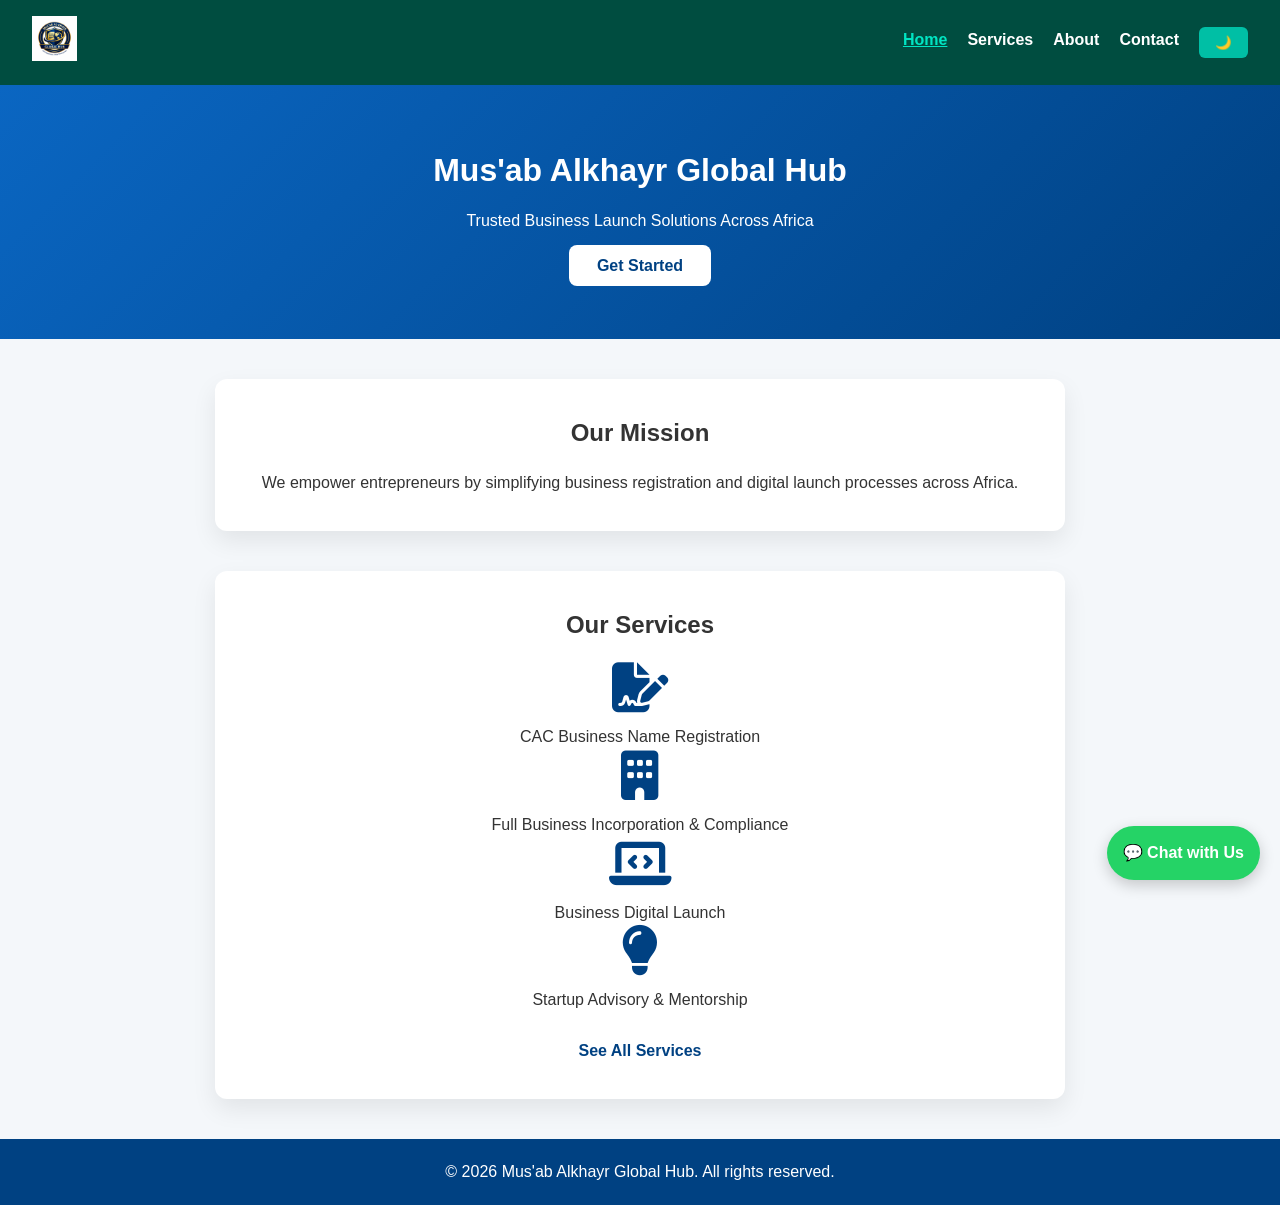
<file: index.html>
<!DOCTYPE html>

<html lang="en">
<head>
<meta charset="UTF-8">
<title>Mus'ab Alkhayr Global Hub - Home</title>
<meta name="viewport" content="width=device-width, initial-scale=1.0">

<meta name="description" content="Business registration and digital launch solutions across Africa. CAC registration, website setup, and startup advisory.">
<meta name="keywords" content="CAC registration, business registration Nigeria, startup launch Africa, business incorporation">
<meta name="author" content="Mus'ab Alkhayr Global Hub">

<link rel="stylesheet" href="style.css">

<!-- Font Awesome Icons -->

<link rel="stylesheet" href="https://cdnjs.cloudflare.com/ajax/libs/font-awesome/6.4.0/css/all.min.css">

<!-- PWA -->

<link rel="icon" type="image/png" href="images/logo.png">
<link rel="manifest" href="manifest.json">
<meta name="theme-color" content="#0f172a">
<link rel="apple-touch-icon" href="images/icon-192.png">

</head>

<body>

<!-- NAVBAR -->

<nav>

<div class="nav-header">

<div class="logo">
<img src="images/logo.png" alt="Mus'ab Alkhayr Logo">
</div>

<button class="hamburger" id="hamburger">
<span></span>
<span></span>
<span></span>
</button>

</div>

<ul class="nav-links" id="nav-links">

<li><a href="index.html" class="active">Home</a></li>
<li><a href="services.html">Services</a></li>
<li><a href="about.html">About</a></li>
<li><a href="contact.html">Contact</a></li>

<li>
<button id="darkModeToggle">🌙</button>
</li>

</ul>

</nav>

<div class="overlay" id="overlay"></div>

<!-- HERO -->

<header class="hero">

<h1>Mus'ab Alkhayr Global Hub</h1>

<p>Trusted Business Launch Solutions Across Africa</p>

<a href="contact.html" class="cta-button">Get Started</a>

</header>

<!-- MISSION -->

<section class="section">

<h2>Our Mission</h2>

<p>
We empower entrepreneurs by simplifying business registration
and digital launch processes across Africa.
</p>

</section>

<!-- SERVICES -->

<section class="section">

<h2>Our Services</h2>
<div class="service-cards">
<div class="service-card">
<p><i class="fa-solid fa-file-signature"></i></p>
CAC Business Name Registration
</div>

<div class="service-card">
<p><i class="fa-solid fa-building"></i></p>
Full Business Incorporation & Compliance
</div>

<div class="service-card">
<p><i class="fa-solid fa-laptop-code"></i></p>
Business Digital Launch
</div>

<div class="service-card">
<p><i class="fa-solid fa-lightbulb"></i></p>
Startup Advisory & Mentorship
</div>

<br>

<a href="services.html" class="cta-button">See All Services</a>

</section>

<!-- INSTALL APP BUTTON -->

<button id="installBtn" style="display:none;">
Install App
</button>

<!-- FOOTER -->

<footer>

<p>&copy; 2026 Mus'ab Alkhayr Global Hub. All rights reserved.</p>

</footer>

<!-- WHATSAPP BUTTON -->

<a href="https://wa.me/2348024348605" class="whatsapp-float" target="_blank">
💬 Chat with Us
</a>

<script src="script.js"></script>

</body>
</html>
</file>
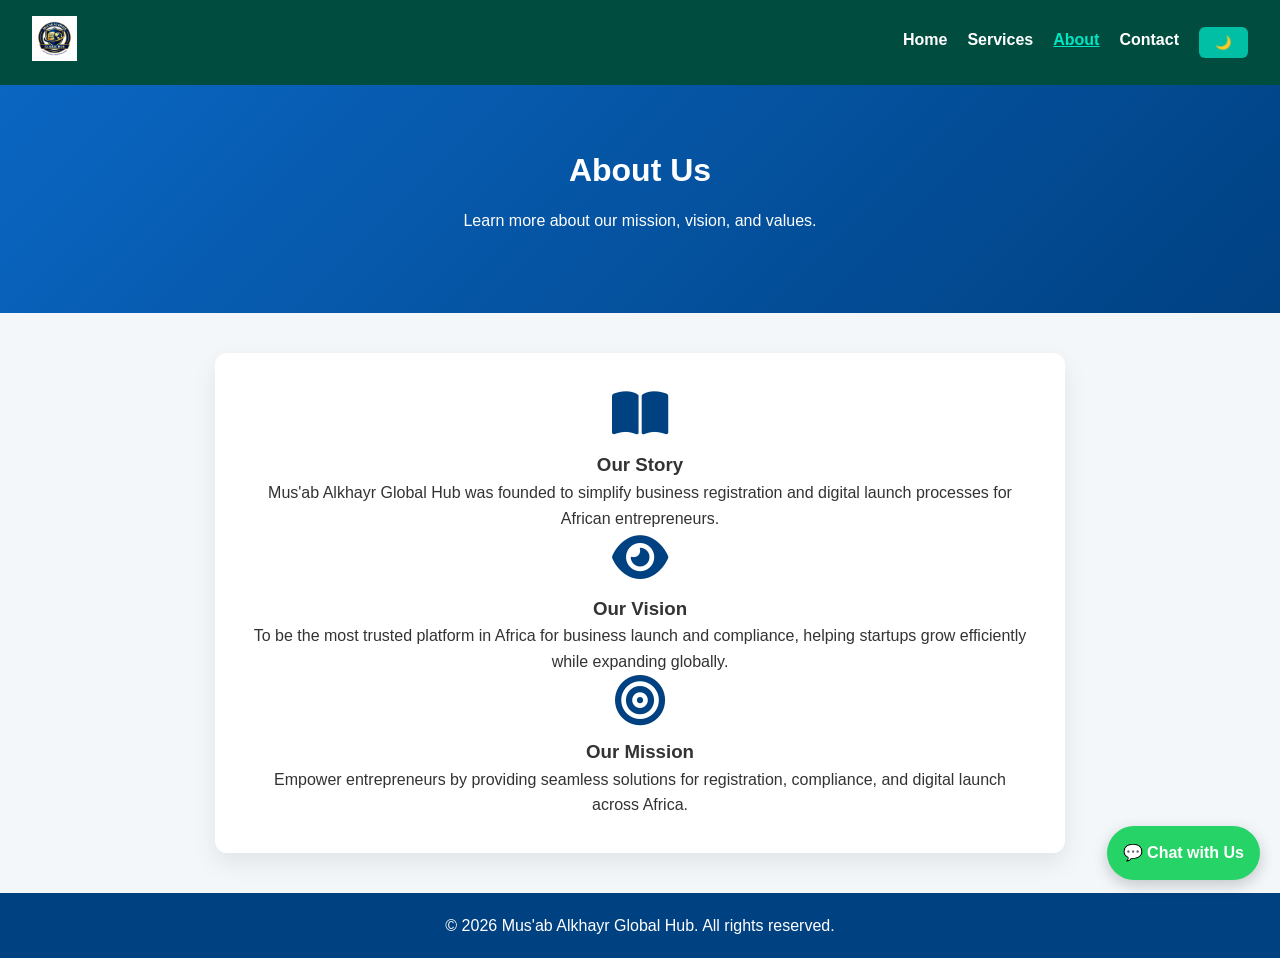
<file: about.html>
<!DOCTYPE html>
<html lang="en">
<head>
    <meta charset="UTF-8">
    <title>About - Mus'ab Alkhayr Global Hub</title>
    <meta name="viewport" content="width=device-width, initial-scale=1.0">
    <meta name="description" content="Learn about Mus'ab Alkhayr Global Hub: our mission, vision, and commitment to empowering African entrepreneurs through business registration and digital launch solutions.">
    <meta name="keywords" content="Mus'ab Alkhayr, about us, business registration, digital launch, African startups, entrepreneurship, mission, vision">
    <meta property="og:title" content="Mus'ab Alkhayr Global Hub">
    <meta property="og:description" content="Business registration and digital launch solutions across Africa. CAC registration, website setup, and startup advisory.">
    <meta property="og:image" content="images/logo.png">
    <meta property="og:url" content="https://musabojolowo.github.io/Musab-Alkhayr-Website/">
    <meta name="twitter:card" content="summary_large_image">

    <link rel="stylesheet" href="style.css">
    <!-- Font Awesome CDN -->
    <link rel="stylesheet" href="https://cdnjs.cloudflare.com/ajax/libs/font-awesome/6.4.0/css/all.min.css">
    <link rel="icon" type="image/png" sizes="32x32" href="images/logo-32.png">
    <link rel="icon" type="image/png" sizes="16x16" href="images/logo-16.png">
    <link rel="manifest" href="manifest.json">
    <meta name="theme-color" content="#0f172a">
</head>
<body>

<!-- NAVBAR -->
<nav>
    <div class="nav-header">
        <div class="logo">
            <img src="images/logo.png" alt="Mus'ab Alkhayr Logo" loading="lazy">
        </div>
        <button class="hamburger" id="hamburger">
            <span></span>
            <span></span>
            <span></span>
        </button>
    </div>

    <ul class="nav-links" id="nav-links">
        <li><a href="index.html">Home</a></li>
        <li><a href="services.html">Services</a></li>
        <li><a href="about.html" class="active">About</a></li>
        <li><a href="contact.html">Contact</a></li>
        <li><button id="darkModeToggle">🌙</button></li>
    </ul>
</nav>

<div class="overlay" id="overlay"></div>

<!-- HERO -->
<header class="hero">
    <h1>About Us</h1>
    <p>Learn more about our mission, vision, and values.</p>
</header>

<!-- ABOUT CARDS -->
<section class="section services-preview">
    <div class="service-cards">
        <div class="service-card">
            <i class="fa-solid fa-book-open"></i>
            <h3>Our Story</h3>
            <p>
                Mus'ab Alkhayr Global Hub was founded to simplify business registration
                and digital launch processes for African entrepreneurs.
            </p>
        </div>
        <div class="service-card">
            <i class="fa-solid fa-eye"></i>
            <h3>Our Vision</h3>
            <p>
                To be the most trusted platform in Africa for business launch and compliance,
                helping startups grow efficiently while expanding globally.
            </p>
        </div>
        <div class="service-card">
            <i class="fa-solid fa-bullseye"></i>
            <h3>Our Mission</h3>
            <p>
                Empower entrepreneurs by providing seamless solutions for registration,
                compliance, and digital launch across Africa.
            </p>
        </div>
    </div>
</section>

<!-- FOOTER -->
<footer>
    <p>&copy; 2026 Mus'ab Alkhayr Global Hub. All rights reserved.</p>
</footer>

<!-- WHATSAPP FLOAT -->
<a href="https://wa.me/2348024348605" class="whatsapp-float" target="_blank">
    💬 Chat with Us
</a>

<script src="script.js"></script>
</body>
</html>
</file>
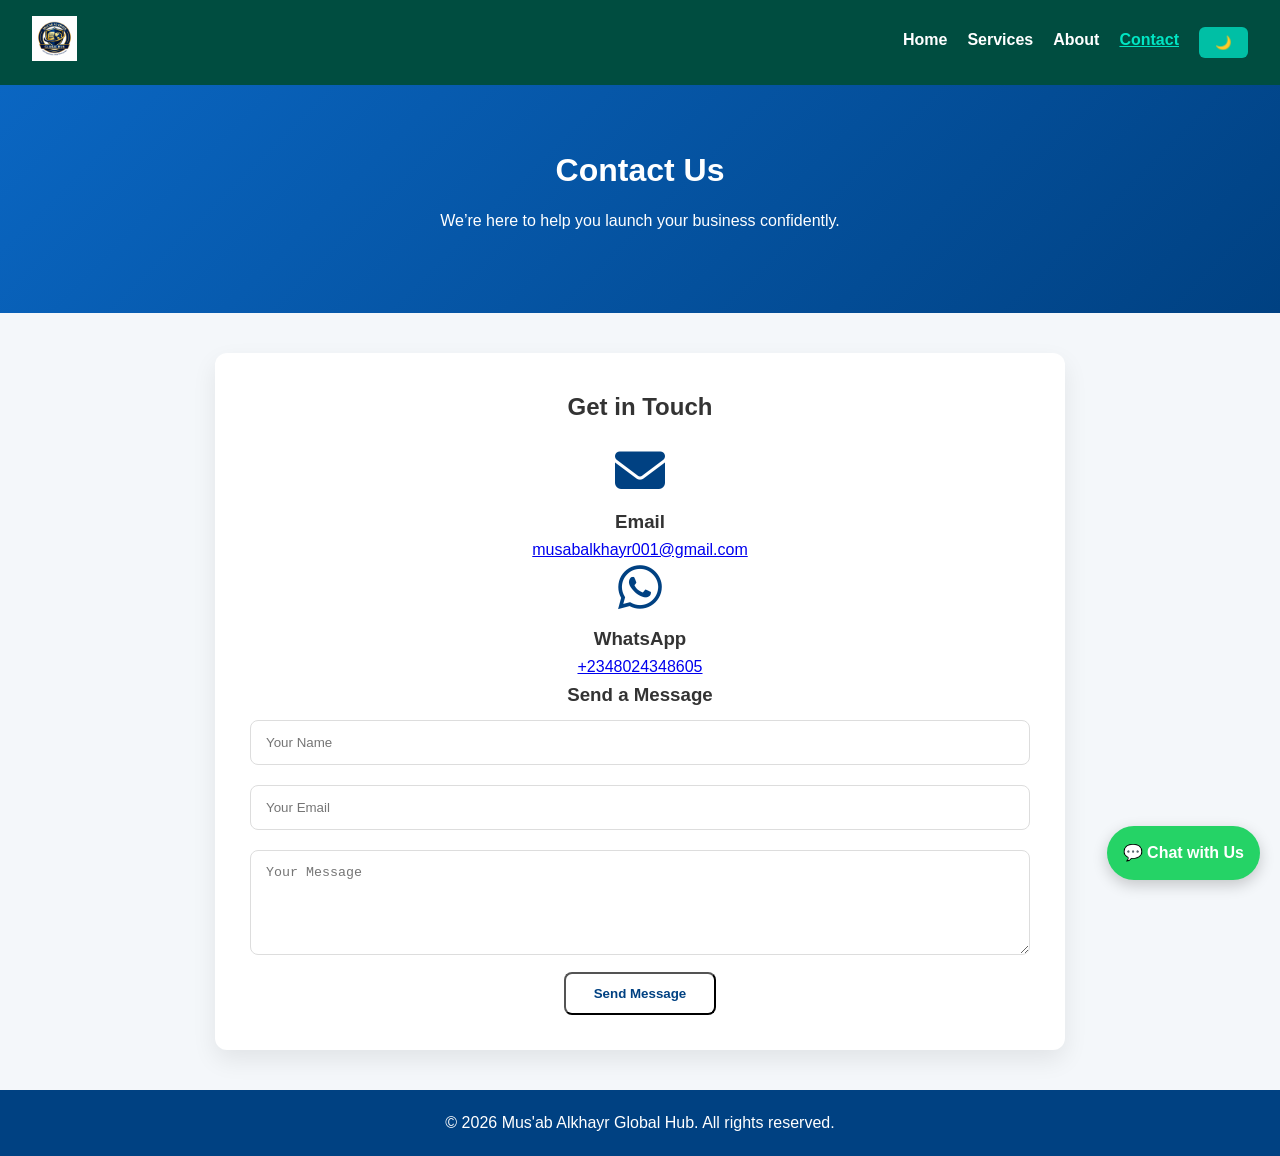
<file: contact.html>
<!DOCTYPE html>
<html lang="en">
<head>
    <meta charset="UTF-8">
    <title>Contact - Mus'ab Alkhayr Global Hub</title>
    <meta name="viewport" content="width=device-width, initial-scale=1.0">
    <meta name="description" content="Get in touch with Mus'ab Alkhayr Global Hub for guidance on business registration, digital launch, or startup advisory services. Reach us via email, WhatsApp, or our contact form.">
    <meta name="keywords" content="Mus'ab Alkhayr, contact us, business registration support, digital launch help, startup advisory, email, WhatsApp, inquiry">
    <meta property="og:title" content="Mus'ab Alkhayr Global Hub">
   <meta property="og:description" content="Business registration and digital launch solutions across Africa. CAC registration, website setup, and startup advisory.">
    <meta property="og:image" content="images/logo.png">
    <meta property="og:url" content="https://musabojolowo.github.io/Musab-Alkhayr-Website/">
    <meta name="twitter:card" content="summary_large_image">

    <link rel="stylesheet" href="style.css">
    <!-- Font Awesome CDN -->
    <link rel="stylesheet" href="https://cdnjs.cloudflare.com/ajax/libs/font-awesome/6.4.0/css/all.min.css">
    <link rel="icon" type="image/png" sizes="32x32" href="images/logo-32.png">
    <link rel="icon" type="image/png" sizes="16x16" href="images/logo-16.png">
    <link rel="manifest" href="manifest.json">
    <meta name="theme-color" content="#0f172a">
</head>
<body>

<!-- NAVBAR -->
<nav>
    <div class="nav-header">
        <div class="logo">
            <img src="images/logo.png" alt="Mus'ab Alkhayr Logo" loading="lazy">
        </div>
        <button class="hamburger" id="hamburger">
            <span></span>
            <span></span>
            <span></span>
        </button>
    </div>

    <ul class="nav-links" id="nav-links">
        <li><a href="index.html">Home</a></li>
        <li><a href="services.html">Services</a></li>
        <li><a href="about.html">About</a></li>
        <li><a href="contact.html" class="active">Contact</a></li>
        <li><button id="darkModeToggle">🌙</button></li>
    </ul>
</nav>

<div class="overlay" id="overlay"></div>

<!-- HERO -->
<header class="hero">
    <h1>Contact Us</h1>
    <p>We’re here to help you launch your business confidently.</p>
</header>

<!-- CONTACT SECTION -->
<section class="section services-preview">
    <h2>Get in Touch</h2>
    <div class="service-cards">
        <div class="service-card">
            <i class="fa-solid fa-envelope"></i>
            <h3>Email</h3>
            <p>
                <a href="mailto:musabalkhayr001@gmail.com">musabalkhayr001@gmail.com</a>
            </p>
        </div>
        <div class="service-card">
            <i class="fa-brands fa-whatsapp"></i>
            <h3>WhatsApp</h3>
            <p>
                <a href="https://wa.me/2348024348605">+2348024348605</a>
            </p>
        </div>
    </div>

    <!-- CONTACT FORM -->
    <div class="service-card">
        <h3>Send a Message</h3>
        <form action="https://formspree.io/f/xdalrryo" method="POST">
            <input type="text" name="name" placeholder="Your Name" required>
            <input type="email" name="email" placeholder="Your Email" required>
            <textarea name="message" rows="5" placeholder="Your Message" required></textarea>
            <button type="submit" class="cta-button">Send Message</button>
        </form>
    </div>
</section>

<!-- FOOTER -->
<footer>
    <p>&copy; 2026 Mus'ab Alkhayr Global Hub. All rights reserved.</p>
</footer>

<!-- WHATSAPP FLOAT -->
<a href="https://wa.me/2348024348605" class="whatsapp-float" target="_blank">
    💬 Chat with Us
</a>

<script src="script.js"></script>
</body>
</html>
</file>
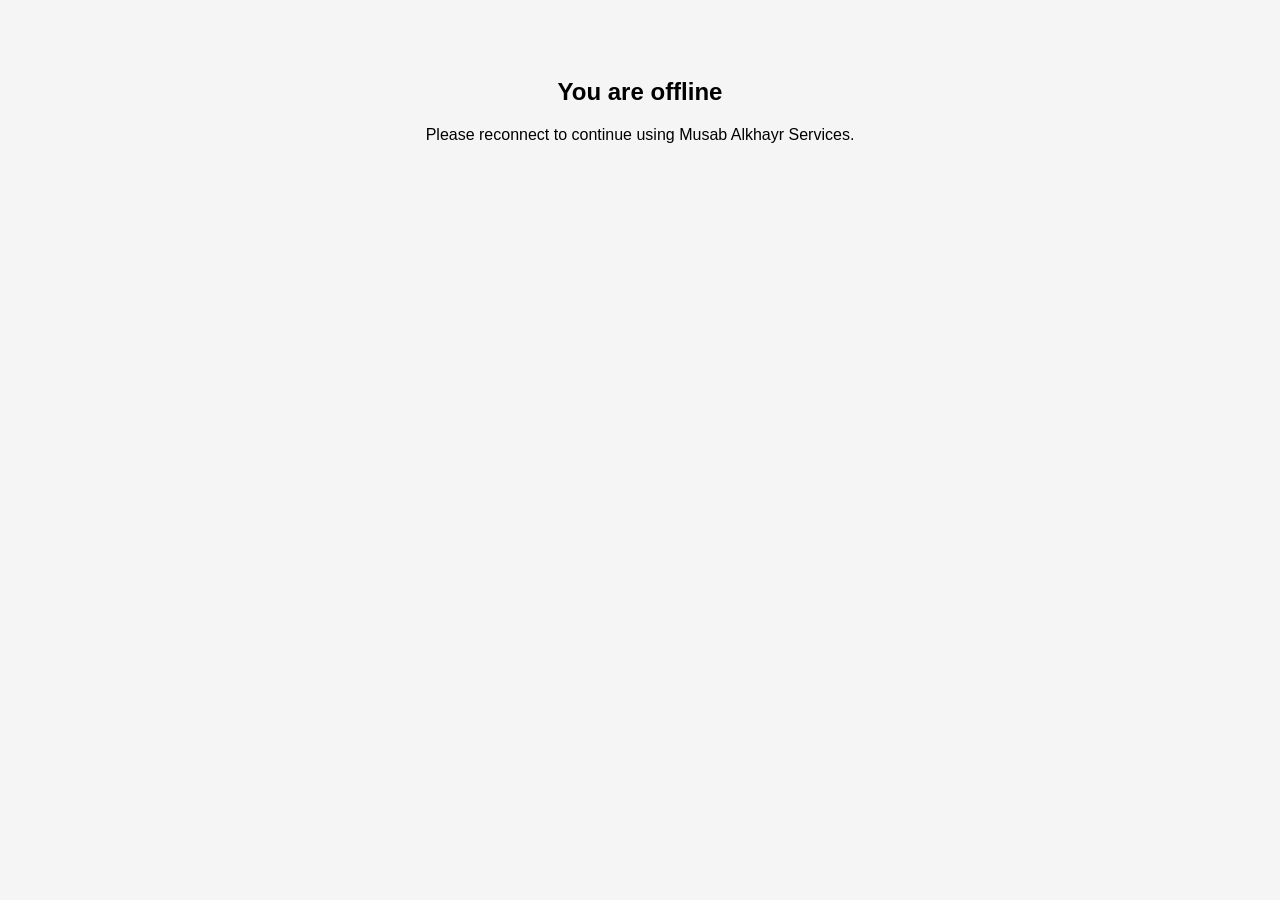
<file: offline.html>
<!DOCTYPE html>
<html>
<head>
<title>No Internet</title>
<meta name="viewport" content="width=device-width, initial-scale=1">
<style>
body{
font-family:Arial;
text-align:center;
padding:50px;
background:#f5f5f5;
}
</style>
</head>

<body>

<h2>You are offline</h2>
<p>Please reconnect to continue using Musab Alkhayr Services.</p>

</body>
</html>
</file>
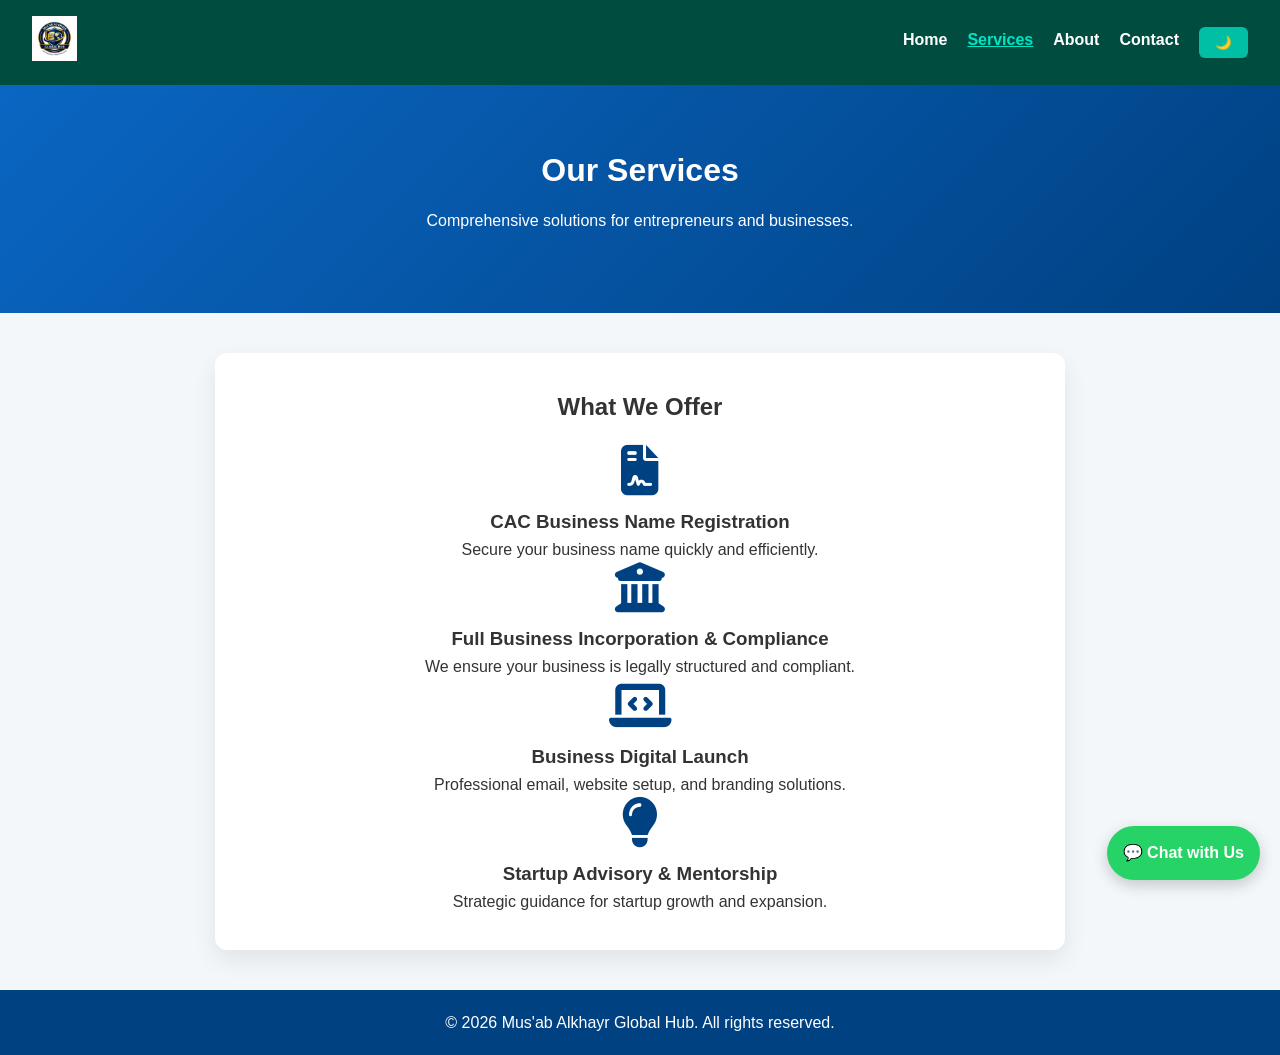
<file: services.html>
<!DOCTYPE html>
<html lang="en">
<head>
    <meta charset="UTF-8">
    <title>Services - Mus'ab Alkhayr Global Hub</title>
    <meta name="viewport" content="width=device-width, initial-scale=1.0">
    <meta name="description" content="Explore the services offered by Mus'ab Alkhayr Global Hub: CAC registration, full business incorporation, digital launch solutions, and startup advisory for entrepreneurs across Africa.">
    <meta name="keywords" content="Mus'ab Alkhayr, services, CAC registration, business incorporation, digital launch, startup advisory, African entrepreneurs, business solutions">
    <meta property="og:title" content="Mus'ab Alkhayr Global Hub">
    <meta property="og:description" content="Business registration and digital launch solutions across Africa. CAC registration, website setup, and startup advisory.">
    <meta property="og:image" content="images/logo.png">
    <meta property="og:url" content="https://musabojolowo.github.io/Musab-Alkhayr-Website/">
    <meta name="twitter:card" content="summary_large_image">

    <link rel="stylesheet" href="style.css">
    <!-- Font Awesome CDN -->
    <link rel="stylesheet" href="https://cdnjs.cloudflare.com/ajax/libs/font-awesome/6.4.0/css/all.min.css">
    <link rel="icon" type="image/png" sizes="32x32" href="images/logo-32.png">
    <link rel="icon" type="image/png" sizes="16x16" href="images/logo-16.png">
    <link rel="manifest" href="manifest.json">
    <meta name="theme-color" content="#0f172a">
</head>
<body>

<!-- NAVBAR -->
<nav>
    <div class="nav-header">
        <div class="logo">
            <img src="images/logo.png" alt="Mus'ab Alkhayr Logo" loading="lazy">
        </div>
        <button class="hamburger" id="hamburger">
            <span></span>
            <span></span>
            <span></span>
        </button>
    </div>

    <ul class="nav-links" id="nav-links">
        <li><a href="index.html">Home</a></li>
        <li><a href="services.html" class="active">Services</a></li>
        <li><a href="about.html">About</a></li>
        <li><a href="contact.html">Contact</a></li>
        <li><button id="darkModeToggle">🌙</button></li>
    </ul>
</nav>

<div class="overlay" id="overlay"></div>

<!-- HERO -->
<header class="hero">
    <h1>Our Services</h1>
    <p>Comprehensive solutions for entrepreneurs and businesses.</p>
</header>

<!-- SERVICES SECTION -->
<section class="section services-preview">
    <h2>What We Offer</h2>
    <div class="service-cards">
        <div class="service-card">
            <i class="fa-solid fa-file-contract"></i>
            <h3>CAC Business Name Registration</h3>
            <p>Secure your business name quickly and efficiently.</p>
        </div>
        <div class="service-card">
            <i class="fa-solid fa-building-columns"></i>
            <h3>Full Business Incorporation & Compliance</h3>
            <p>We ensure your business is legally structured and compliant.</p>
        </div>
        <div class="service-card">
            <i class="fa-solid fa-laptop-code"></i>
            <h3>Business Digital Launch</h3>
            <p>Professional email, website setup, and branding solutions.</p>
        </div>
        <div class="service-card">
            <i class="fa-solid fa-lightbulb"></i>
            <h3>Startup Advisory & Mentorship</h3>
            <p>Strategic guidance for startup growth and expansion.</p>
        </div>
    </div>
</section>

<!-- FOOTER -->
<footer>
    <p>&copy; 2026 Mus'ab Alkhayr Global Hub. All rights reserved.</p>
</footer>

<!-- WHATSAPP FLOAT -->
<a href="https://wa.me/2348024348605" class="whatsapp-float" target="_blank">
    💬 Chat with Us
</a>

<script src="script.js"></script>
</body>
</html>
</file>
<file: style.css>
/* ===== RESET ===== */
* {
    margin: 0;
    padding: 0;
    box-sizing: border-box;
}

html {
    scroll-behavior: smooth;
}

body {
    font-family: 'Segoe UI', sans-serif;
    line-height: 1.6;
    color: #333;
    background-color: #f4f7fa;
    transition: background-color 0.3s, color 0.3s;
}

/* ===== NAVBAR ===== */
nav {
    display: flex;
    justify-content: space-between;
    align-items: center;
    background-color: #004d40;
    padding: 1rem 2rem;
    position: sticky;
    top: 0;
    z-index: 1200;
    transition: 0.3s ease;
}

nav.scrolled {
    box-shadow: 0 4px 15px rgba(0,0,0,0.15);
    background: rgba(0,77,64,0.95);
    backdrop-filter: blur(6px);
}

.nav-header {
    display: flex;
    align-items: center;
    justify-content: space-between;
    width: 100%;
}

.logo img {
    height: 45px;
    transition: 0.3s ease;
}

.logo img:hover {
    transform: scale(1.05);
}

nav ul {
    list-style: none;
    display: flex;
    gap: 20px;
}

nav ul li a {
    color: white;
    text-decoration: none;
    font-weight: 600;
    transition: 0.3s ease;
}

nav ul li a:hover {
    color: #00e5c3;
}

.nav-links a.active {
    color: #00e5c3;
    font-weight: 600;
}

#darkModeToggle {
    background: #00bfa5;
    color: white;
    border: none;
    padding: 0.5rem 1rem;
    border-radius: 6px;
    cursor: pointer;
}

/* ===== HAMBURGER ===== */
.hamburger {
    display: none;
    flex-direction: column;
    gap: 5px;
    background: none;
    border: none;
    cursor: pointer;
}

.hamburger span {
    width: 25px;
    height: 3px;
    background: white;
    transition: 0.3s ease;
}

.hamburger.active span:nth-child(1) {
    transform: rotate(45deg) translate(5px, 5px);
}
.hamburger.active span:nth-child(2) {
    opacity: 0;
}
.hamburger.active span:nth-child(3) {
    transform: rotate(-45deg) translate(6px, -6px);
}

/* ===== OVERLAY ===== */
.overlay {
    position: fixed;
    inset: 0;
    background: rgba(0,0,0,0.4);
    backdrop-filter: blur(4px);
    opacity: 0;
    visibility: hidden;
    transition: 0.3s ease;
    z-index: 900;
}

.overlay.active {
    opacity: 1;
    visibility: visible;
}

/* ===== HERO ===== */
.hero {
    text-align: center;
    padding: 60px 20px;
    background: linear-gradient(135deg, #0a66c2, #004182);
    color: white;
}

.hero h1 {
    font-size: 32px;
    margin-bottom: 12px;
}

.hero p {
    margin-bottom: 20px;
}

.cta-button {
    background: white;
    color: #004182;
    padding: 12px 28px;
    border-radius: 8px;
    text-decoration: none;
    font-weight: 600;
    transition: 0.3s ease;
}
/* ===== SECTIONS ===== */
.section {
    max-width: 850px;
    margin: 40px auto;
    padding: 35px;
    text-align: center;
    background: white;
    border-radius: 12px;
    box-shadow: 0 10px 25px rgba(0,0,0,0.08);

    opacity: 0;
    transform: translateY(40px);
    transition: 0.6s ease;
}

.section.show {
    opacity: 1;
    transform: translateY(0);
}

.section h2 {
    margin-bottom: 18px;
}

/* ===== SERVICES ===== */
.service-item {
    background: #f4f7fa;
    padding: 18px;
    margin: 12px 0;
    border-radius: 8px;
    transition: 0.3s ease;
}

.service-item:hover {
    transform: translateY(-3px);
}

/* ===== FORM ===== */
form input,
form textarea {
    width: 100%;
    padding: 14px 15px;
    margin: 10px 0;
    border: 1px solid #ddd;
    border-radius: 8px;
}

form input:focus,
form textarea:focus {
    border-color: #0a66c2;
    outline: none;
    box-shadow: 0 0 6px rgba(10,102,194,0.3);
}

/* ===== FOOTER ===== */
footer {
    text-align: center;
    padding: 20px;
    background-color: #004182;
    color: white;
}

/* ===== WHATSAPP BUTTON ===== */
.whatsapp-float {
    position: fixed;
    bottom: 20px;
    right: 20px;
    background: #25D366;
    color: white;
    padding: 14px 16px;
    border-radius: 50px;
    text-decoration: none;
    font-weight: bold;
    box-shadow: 0 5px 15px rgba(0,0,0,0.2);
    animation: pulse 2s infinite;
    transition: 0.3s ease;
    z-index: 1000;
}

.whatsapp-float:hover {
    transform: scale(1.1);
}

@keyframes pulse {
    0% { box-shadow: 0 0 0 0 rgba(37,211,102,0.6); }
    70% { box-shadow: 0 0 0 15px rgba(37,211,102,0); }
    100% { box-shadow: 0 0 0 0 rgba(37,211,102,0); }
}

/* ===== MOBILE ===== */
@media (max-width: 768px) {

    .hamburger {
        display: flex;
        z-index: 1100;
    }

    .nav-links {
        position: fixed;
        top: 0;
        left: -100%;
        width: 75%;
        max-width: 280px;
        height: 100%;
        background: rgba(0,77,64,0.95);
        backdrop-filter: blur(10px);
        flex-direction: column;
        padding-top: 80px;
        padding-left: 25px;
        transition: 0.35s ease;
        z-index: 1000;
    }

    .nav-links li {
        margin: 20px 0;
    }

    .nav-links.open {
        left: 0;
    }

    .hero {
        padding: 40px 15px;
    }

    .section {
        margin: 20px 12px;
        padding: 25px;
    }

    .whatsapp-float {
        bottom: 15px;
        right: 15px;
        padding: 10px 12px;
    }
}

/* ===== DARK MODE ===== */
body.dark-mode {
    background-color: #121212;
    color: #e0e0e0;
}

body.dark-mode nav {
    background-color: #1f1f1f;
}

body.dark-mode .hero {
    background: #1a1a1a;
}


body.dark-mode .section,
body.dark-mode .service-item {
    background-color: #1e1e1e;
}

body.dark-mode footer {
    background-color: #1f1f1f;

}
/* ===== SERVICE CARD ICON STYLING ===== */
.service-card i {
    font-size: 50px;
    color: #004182; /* main theme color */
    transition: transform 0.3s ease, color 0.3s ease;
    margin-bottom: 12px;
}
/* Dark mode icon colors */
body.dark-mode .service-card i {
    color: #f9b233; /* bright accent in dark mode */
}

body.dark-mode .service-card:hover i {
    color: #00e5c3; /* hover accent in dark mode */
}
/* Links Hover */
.nav-links a:hover,
.nav-links a.active {
    color: #00e5c3;
    text-decoration: underline;
}

/* CTA Buttons Hover */
.cta-button:hover {
    transform: translateY(-3px);
    box-shadow: 0 10px 20px rgba(0,0,0,0.25);
    background-color: #00bfa5;
    color: white;
}

/* Service Cards Hover */
.service-card:hover {
    transform: translateY(-5px);
    box-shadow: 0 12px 25px rgba(0,0,0,0.15);
    background-color: #e0f7f5;
}
</file>
